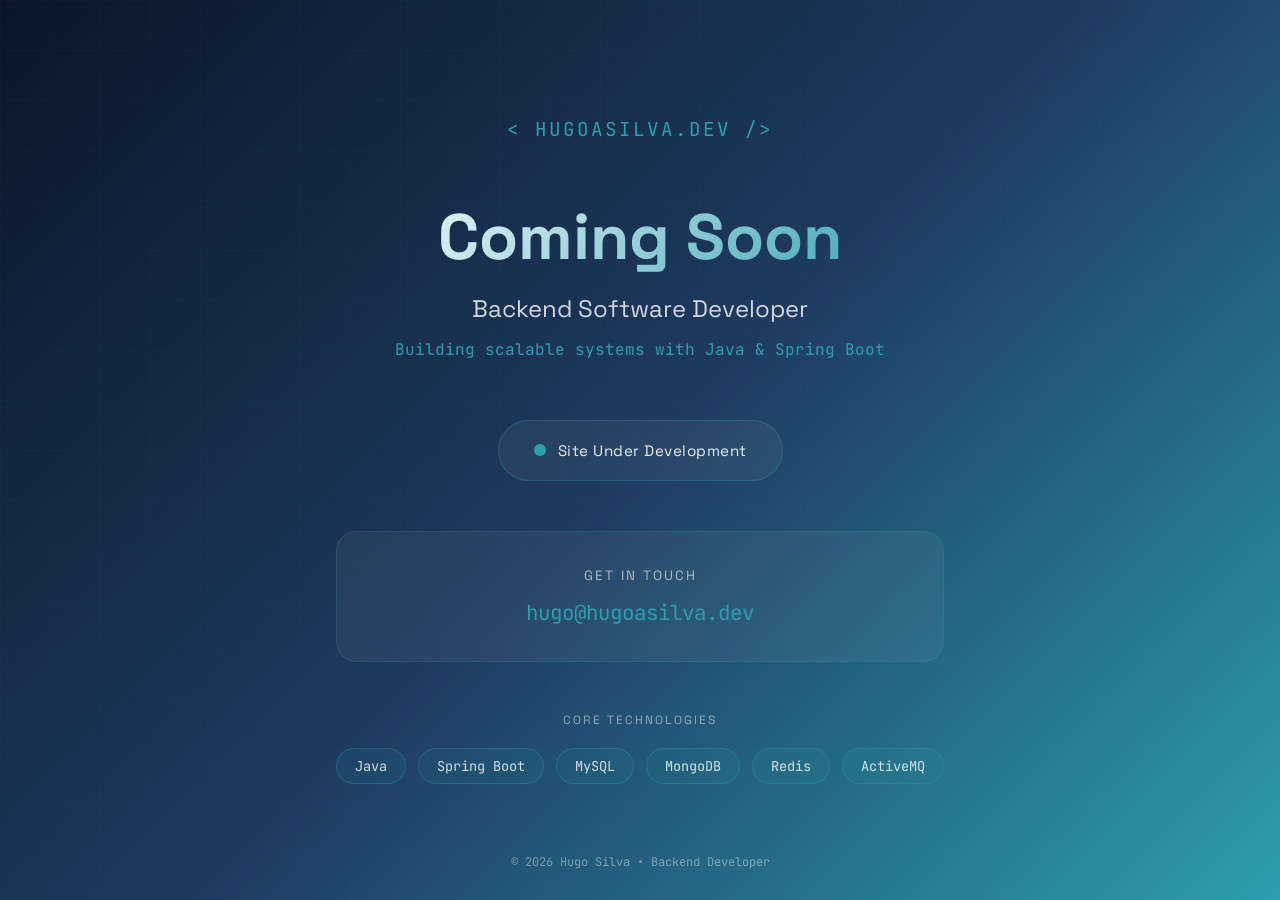
<file: index.html>
<!DOCTYPE html>
<html lang="en">
<head>
    <meta charset="UTF-8">
    <meta name="viewport" content="width=device-width, initial-scale=1.0">
    <meta name="description" content="Hugo Silva - Backend Software Developer specializing in Java and Spring Boot">
    <meta name="author" content="Hugo Silva">
    <title>Hugo Silva | Backend Developer</title>
    
    <!-- Fonts -->
    <link rel="preconnect" href="https://fonts.googleapis.com">
    <link rel="preconnect" href="https://fonts.gstatic.com" crossorigin>
    <link href="https://fonts.googleapis.com/css2?family=JetBrains+Mono:wght@400;700&family=Space+Grotesk:wght@400;600;700&display=swap" rel="stylesheet">
    
    <style>
        :root {
            --navy: #1E3A5F;
            --teal: #2C9FAF;
            --light-teal: #E8F4F8;
            --dark-bg: #0A1628;
            --gradient-1: #1E3A5F;
            --gradient-2: #2C9FAF;
        }
        
        * {
            margin: 0;
            padding: 0;
            box-sizing: border-box;
        }
        
        body {
            font-family: 'Space Grotesk', sans-serif;
            background: linear-gradient(135deg, var(--dark-bg) 0%, var(--navy) 50%, var(--gradient-2) 100%);
            min-height: 100vh;
            display: flex;
            align-items: center;
            justify-content: center;
            color: white;
            position: relative;
            overflow: hidden;
        }
        
        /* Animated background particles */
        .particles {
            position: absolute;
            width: 100%;
            height: 100%;
            overflow: hidden;
            z-index: 0;
        }
        
        .particle {
            position: absolute;
            width: 3px;
            height: 3px;
            background: var(--teal);
            border-radius: 50%;
            opacity: 0;
            animation: float 8s infinite;
        }
        
        .particle:nth-child(1) { left: 10%; animation-delay: 0s; }
        .particle:nth-child(2) { left: 20%; animation-delay: 1s; }
        .particle:nth-child(3) { left: 30%; animation-delay: 2s; }
        .particle:nth-child(4) { left: 40%; animation-delay: 0.5s; }
        .particle:nth-child(5) { left: 50%; animation-delay: 1.5s; }
        .particle:nth-child(6) { left: 60%; animation-delay: 2.5s; }
        .particle:nth-child(7) { left: 70%; animation-delay: 0.8s; }
        .particle:nth-child(8) { left: 80%; animation-delay: 1.8s; }
        .particle:nth-child(9) { left: 90%; animation-delay: 2.2s; }
        .particle:nth-child(10) { left: 95%; animation-delay: 1.2s; }
        
        @keyframes float {
            0% {
                transform: translateY(100vh) scale(0);
                opacity: 0;
            }
            10% {
                opacity: 0.6;
            }
            90% {
                opacity: 0.6;
            }
            100% {
                transform: translateY(-100vh) scale(1.5);
                opacity: 0;
            }
        }
        
        /* Grid overlay */
        .grid-overlay {
            position: absolute;
            width: 100%;
            height: 100%;
            background-image: 
                linear-gradient(rgba(44, 159, 175, 0.03) 1px, transparent 1px),
                linear-gradient(90deg, rgba(44, 159, 175, 0.03) 1px, transparent 1px);
            background-size: 50px 50px;
            z-index: 0;
        }
        
        .container {
            text-align: center;
            max-width: 800px;
            padding: 40px 20px;
            position: relative;
            z-index: 1;
            animation: fadeInUp 1s ease-out;
        }
        
        @keyframes fadeInUp {
            from {
                opacity: 0;
                transform: translateY(30px);
            }
            to {
                opacity: 1;
                transform: translateY(0);
            }
        }
        
        .logo {
            font-family: 'JetBrains Mono', monospace;
            font-size: 1.2rem;
            color: var(--teal);
            margin-bottom: 60px;
            letter-spacing: 2px;
            opacity: 0;
            animation: fadeIn 1s ease-out 0.2s forwards;
        }
        
        @keyframes fadeIn {
            to { opacity: 1; }
        }
        
        .logo::before {
            content: '< ';
            color: var(--teal);
        }
        
        .logo::after {
            content: ' />';
            color: var(--teal);
        }
        
        h1 {
            font-size: 4rem;
            font-weight: 700;
            margin-bottom: 20px;
            line-height: 1.1;
            background: linear-gradient(135deg, #ffffff 0%, var(--teal) 100%);
            -webkit-background-clip: text;
            -webkit-text-fill-color: transparent;
            background-clip: text;
            opacity: 0;
            animation: fadeIn 1s ease-out 0.4s forwards;
        }
        
        .subtitle {
            font-size: 1.5rem;
            color: rgba(255, 255, 255, 0.8);
            margin-bottom: 15px;
            opacity: 0;
            animation: fadeIn 1s ease-out 0.6s forwards;
        }
        
        .tagline {
            font-family: 'JetBrains Mono', monospace;
            font-size: 1rem;
            color: var(--teal);
            margin-bottom: 60px;
            opacity: 0;
            animation: fadeIn 1s ease-out 0.8s forwards;
        }
        
        .status {
            display: inline-flex;
            align-items: center;
            gap: 12px;
            background: rgba(255, 255, 255, 0.05);
            border: 1px solid rgba(44, 159, 175, 0.3);
            padding: 20px 35px;
            border-radius: 50px;
            margin-bottom: 50px;
            backdrop-filter: blur(10px);
            opacity: 0;
            animation: fadeIn 1s ease-out 1s forwards;
        }
        
        .status-dot {
            width: 12px;
            height: 12px;
            background: var(--teal);
            border-radius: 50%;
            animation: pulse 2s ease-in-out infinite;
        }
        
        @keyframes pulse {
            0%, 100% {
                opacity: 1;
                transform: scale(1);
            }
            50% {
                opacity: 0.5;
                transform: scale(1.1);
            }
        }
        
        .status-text {
            font-size: 0.95rem;
            color: rgba(255, 255, 255, 0.9);
            letter-spacing: 0.5px;
        }
        
        .contact-card {
            background: rgba(255, 255, 255, 0.05);
            border: 1px solid rgba(44, 159, 175, 0.2);
            padding: 35px;
            border-radius: 20px;
            backdrop-filter: blur(10px);
            opacity: 0;
            animation: fadeIn 1s ease-out 1.2s forwards;
            transition: all 0.3s ease;
        }
        
        .contact-card:hover {
            transform: translateY(-5px);
            border-color: rgba(44, 159, 175, 0.5);
            box-shadow: 0 20px 40px rgba(44, 159, 175, 0.2);
        }
        
        .contact-label {
            font-size: 0.85rem;
            color: rgba(255, 255, 255, 0.6);
            text-transform: uppercase;
            letter-spacing: 2px;
            margin-bottom: 15px;
        }
        
        .email-link {
            font-family: 'JetBrains Mono', monospace;
            font-size: 1.3rem;
            color: var(--teal);
            text-decoration: none;
            transition: all 0.3s ease;
            display: inline-block;
        }
        
        .email-link:hover {
            color: #ffffff;
            transform: scale(1.05);
        }
        
        .tech-stack {
            margin-top: 50px;
            opacity: 0;
            animation: fadeIn 1s ease-out 1.4s forwards;
        }
        
        .tech-label {
            font-size: 0.75rem;
            color: rgba(255, 255, 255, 0.5);
            text-transform: uppercase;
            letter-spacing: 2px;
            margin-bottom: 20px;
        }
        
        .tech-tags {
            display: flex;
            flex-wrap: wrap;
            gap: 12px;
            justify-content: center;
        }
        
        .tech-tag {
            font-family: 'JetBrains Mono', monospace;
            font-size: 0.85rem;
            padding: 8px 18px;
            background: rgba(44, 159, 175, 0.1);
            border: 1px solid rgba(44, 159, 175, 0.3);
            border-radius: 20px;
            color: rgba(255, 255, 255, 0.8);
            transition: all 0.3s ease;
        }
        
        .tech-tag:hover {
            background: rgba(44, 159, 175, 0.2);
            border-color: var(--teal);
            transform: translateY(-2px);
        }
        
        .footer {
            position: absolute;
            bottom: 30px;
            left: 0;
            right: 0;
            text-align: center;
            font-family: 'JetBrains Mono', monospace;
            font-size: 0.75rem;
            color: rgba(255, 255, 255, 0.4);
            opacity: 0;
            animation: fadeIn 1s ease-out 1.6s forwards;
        }
        
        /* Responsive */
        @media (max-width: 768px) {
            h1 {
                font-size: 2.5rem;
            }
            
            .subtitle {
                font-size: 1.2rem;
            }
            
            .tagline {
                font-size: 0.9rem;
            }
            
            .email-link {
                font-size: 1rem;
            }
            
            .contact-card {
                padding: 25px;
            }
            
            .tech-tags {
                gap: 8px;
            }
            
            .tech-tag {
                font-size: 0.75rem;
                padding: 6px 14px;
            }
        }
    </style>
</head>
<body>
    <!-- Background elements -->
    <div class="grid-overlay"></div>
    <div class="particles">
        <div class="particle"></div>
        <div class="particle"></div>
        <div class="particle"></div>
        <div class="particle"></div>
        <div class="particle"></div>
        <div class="particle"></div>
        <div class="particle"></div>
        <div class="particle"></div>
        <div class="particle"></div>
        <div class="particle"></div>
    </div>
    
    <!-- Main content -->
    <div class="container">
        <div class="logo">HUGOASILVA.DEV</div>
        
        <h1>Coming Soon</h1>
        
        <p class="subtitle">Backend Software Developer</p>
        
        <p class="tagline">Building scalable systems with Java & Spring Boot</p>
        
        <div class="status">
            <div class="status-dot"></div>
            <span class="status-text">Site Under Development</span>
        </div>
        
        <div class="contact-card">
            <div class="contact-label">Get in Touch</div>
            <a href="mailto:hugo@hugoasilva.dev" class="email-link">hugo@hugoasilva.dev</a>
        </div>
        
        <div class="tech-stack">
            <div class="tech-label">Core Technologies</div>
            <div class="tech-tags">
                <span class="tech-tag">Java</span>
                <span class="tech-tag">Spring Boot</span>
                <span class="tech-tag">MySQL</span>
                <span class="tech-tag">MongoDB</span>
                <span class="tech-tag">Redis</span>
                <span class="tech-tag">ActiveMQ</span>
            </div>
        </div>
    </div>
    
    <div class="footer">
        © 2026 Hugo Silva • Backend Developer
    </div>
</body>
</html>
</file>
